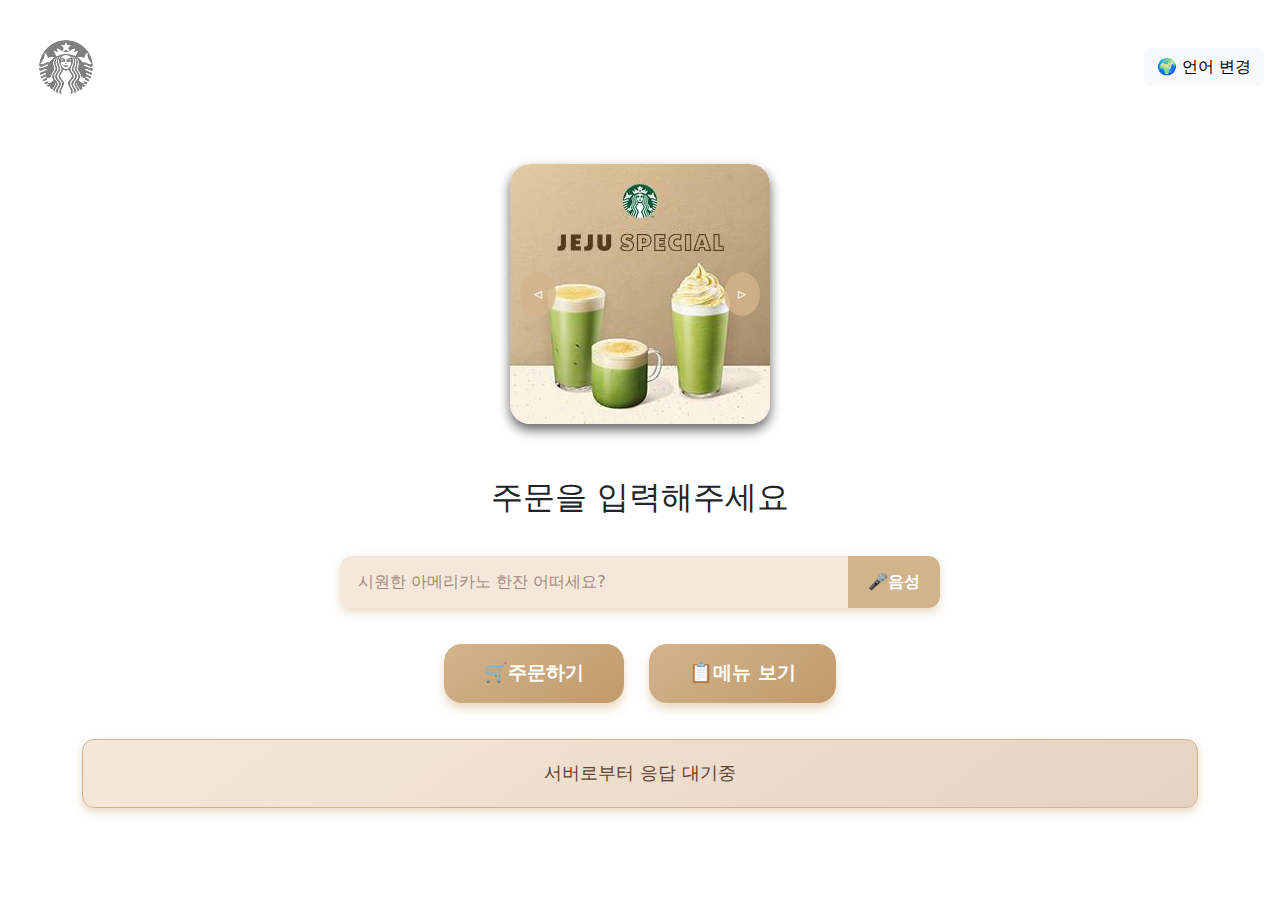
<file: front/Frontpage.html>
<!doctype html>
<html lang="ko">
    <head>
        <meta charset="UTF-8" />
        <meta name="viewport" content="width=device-width, initial-scale=1.0" />
        <title>##카페</title>
        <link href="css/Detail.css" rel="stylesheet" />
        <link href="https://cdn.jsdelivr.net/npm/bootstrap@5.3.0/dist/css/bootstrap.min.css" rel="stylesheet" />
        <script src="https://code.jquery.com/jquery-3.6.0.min.js"></script>
    </head>
    <body>
        <!-- 상단 로고 및 언어 선택 -->
        <div class="top-bar d-flex justify-content-between align-items-center p-3">
            <div class="logo"><img src="img/logo.png" /></div>
            <button class="btn btn-light">🌍 언어 변경</button>
        </div>

        <!-- 캐러셀 광고 슬라이드 -->
        <div class="carousel-wrapper d-flex justify-content-center">
            <div class="carousel-container position-relative">
                <button class="before-btn">◃</button>
                <div class="slide-container">
                    <div class="slide-box"><img src="img/carousel1.jpg" /></div>
                    <div class="slide-box"><img src="img/carousel2.jpg" /></div>
                    <div class="slide-box"><img src="img/carousel3.jpg" /></div>
                    <div class="slide-box"><img src="img/carousel1.jpg" /></div>
                </div>
                <button class="next-btn">▹</button>
            </div>
        </div>

        <!-- 입력창 -->
        <div class="container text-center mt-4">
            <h2 class="mb-3">주문을 입력해주세요</h2>
            <div class="input-group mb-3">
                <input type="text" id="textInput" class="form-control" placeholder="시원한 아메리카노 한잔 어떠세요?" />
                <button class="btn btn-secondary" id="voiceBtn">🎤음성</button>
            </div>
            <button id="sendBtn" class="btn btn-primary btn-lg">🛒주문하기</button>
            <button id="menuBtn" class="btn btn-primary btn-lg">📋메뉴 보기</button>
            <p id="responseText" class="mt-3">서버로부터 응답 대기중</p>
        </div>

        <!-- JavaScript 파일 연결 -->
        <script src="front_script.js"></script>
    </body>
</html>
</file>
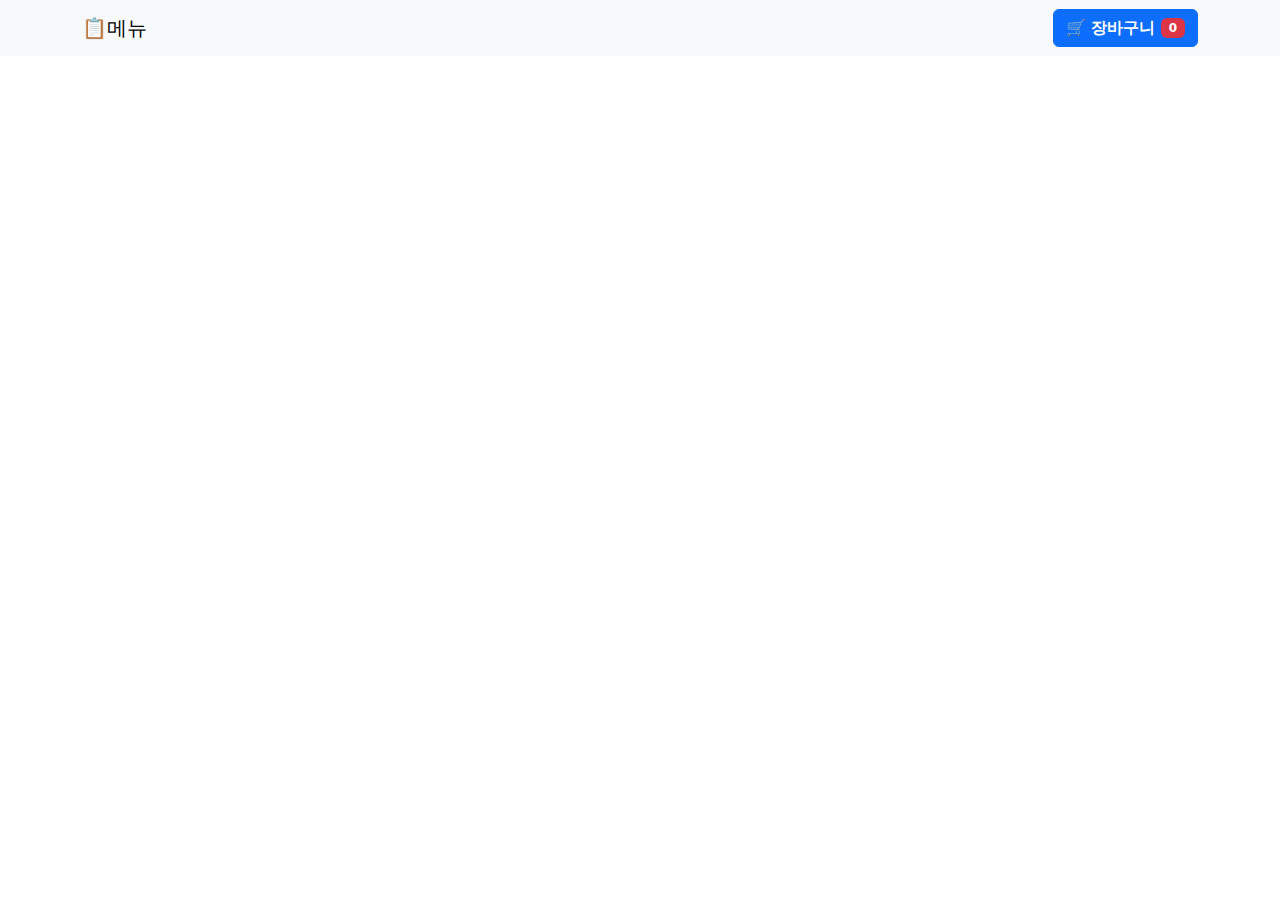
<file: front/Infopage.html>
<!DOCTYPE html>
<html lang="en">
<head>
  <meta charset="UTF-8">
  <meta name="viewport" content="width=device-width, initial-scale=1">
  <title>Menu Board with Cart</title>
  <link href="https://cdn.jsdelivr.net/npm/bootstrap@5.3.2/dist/css/bootstrap.min.css" rel="stylesheet">
  <link rel="stylesheet" href="css/Detail2.css">
</head>
<body>

<!-- 상단바 -->
<nav class="navbar navbar-light bg-light">
  <div class="container">
    <a class="navbar-brand" href="#">📋메뉴</a>
    <button class="btn btn-primary position-relative" id="cart-button">
      🛒 장바구니 <span class="badge bg-danger" id="cart-count">0</span>
    </button>
  </div>
</nav>

<!-- 메뉴 그리드 -->
<div class="container py-5" id="menu-container">
  <div class="row" id="menu-grid"></div>
</div>

<!-- 장바구니 모달 -->
<div class="modal fade" id="cartModal" tabindex="-1" aria-labelledby="cartModalLabel" aria-hidden="true">
  <div class="modal-dialog modal-dialog-scrollable">
    <div class="modal-content">
      <div class="modal-header">
        <h5 class="modal-title" id="cartModalLabel">🛒 장바구니</h5>
        <button type="button" class="btn-close" data-bs-dismiss="modal" aria-label="Close"></button>
      </div>
      <div class="modal-body" id="cart-items"></div>
      <div class="modal-footer">
        <h5 class="me-auto" id="cart-total">총액: \0</h5>
        <button type="button" class="btn btn-secondary" id="clear-cart">전부 비우기</button>
        <button type="button" class="btn btn-success">💳결제하기</button>
      </div>
    </div>
  </div>
</div>

<!-- 토스트 알림 -->
<div class="position-fixed bottom-0 end-0 p-3" style="z-index: 11">
  <div id="toast" class="toast align-items-center text-bg-success border-0" role="alert" aria-live="assertive" aria-atomic="true">
    <div class="d-flex">
      <div class="toast-body">
        🛒 장바구니에 담겼습니다!
      </div>
      <button type="button" class="btn-close btn-close-white me-2 m-auto" data-bs-dismiss="toast" aria-label="Close"></button>
    </div>
  </div>
</div>

<script src="https://cdn.jsdelivr.net/npm/bootstrap@5.3.2/dist/js/bootstrap.bundle.min.js"></script>
<script src="menu_script.js"></script>
</body>
</html>
</file>
<file: front/css/Detail.css>
/* 캐러셀 */
.carousel-container {
    display: flex;
    justify-content: center;
    align-items: center;
    position: relative;
    margin: 30px auto;
    width: 260px; /* 보이는 영역은 1장 크기 고정 */
    height: 260px;
    overflow: hidden;
    border-radius: 20px;
    box-shadow: 0 6px 12px rgba(0,0,0,0.6);
}

.slide-container {
    display: flex;
    width: calc(260px * 3); /* 슬라이드 총 갯수 × 한 장 크기 */
    transform: translateX(0); /* 시작은 0 */
    transition: transform 0.5s ease-in-out;
}

.slide-box {
    width: 260px;
    height: 260px;
    flex-shrink: 0;
    display: flex;
    justify-content: center;
    align-items: center;
    margin: 0;
    padding: 0;
    box-sizing: border-box;
}

.slide-box img {
    width: 100%;
    height: 100%;
    object-fit: cover;
    border-radius: 20px;
}
/* 디자인 변경 */

#responseText {
    padding: 20px;
    border: 1px solid #d2b48c; /* 부드러운 브라운 */
    background: linear-gradient(145deg, #f5e8da, #e6d3c1); /* 크림 톤 그라데이션 */
    border-radius: 12px;
    color: #5c4033; /* 다크 브라운 */
    font-size: 1.1rem;
    text-align: center;
    margin-top: 30px;
    box-shadow: 0 4px 8px rgba(210,180,140,0.5); /* 브라운 섀도우 */
}

body {
    background-color: #f5ab6e; /* 밝은 크림색 */
    font-family: 'Apple SD Gothic Neo', 'Noto Sans KR', sans-serif;
    color: #5c4033; /* 다크 브라운 */
    margin: 0;
    padding: 0;
}

/* 버튼 */
.before-btn,
.next-btn {
    position: absolute;
    top: 50%;
    transform: translateY(-50%);
    background: rgba(210, 180, 140, 0.8); /* 연한 브라운 */
    color: #fff;
    border: none;
    padding: 10px 14px;
    border-radius: 50%;
    cursor: pointer;
    z-index: 10;
    transition: background 0.3s, transform 0.2s;
}
.before-btn:hover,
.next-btn:hover {
    background: rgba(160, 120, 90, 0.9); /* 더 진한 브라운 */
    transform: translateY(-50%) scale(1.1);
}
.before-btn {
    left: 10px;
}
.next-btn {
    right: 10px;
}

/* 입력창 */
.input-group {
    display: flex;
    max-width: 600px;
    margin: 40px auto 20px auto;
    box-shadow: 0 4px 10px rgba(210,180,140,0.5);
    border-radius: 12px;
    overflow: hidden;
}
.input-group input {
    flex: 1;
    background-color: #f5e8da; /* 크림톤 */
    color: #5c4033;
    border: none;
    padding: 14px 18px;
    font-size: 1rem;
}
.input-group input::placeholder {
    color: #a1887f; /* 부드러운 갈색 */
}
.input-group .btn {
    background-color: #d2b48c; /* 부드러운 브라운 */
    color: #fff;
    border: none;
    padding: 14px 20px;
    font-weight: bold;
    cursor: pointer;
    transition: background-color 0.3s;
}
.input-group .btn:hover {
    background-color: #c19a6b; /* 살짝 더 진한 브라운 */
}

/* 주문 / 메뉴 버튼 */
#sendBtn, #menuBtn {
    background: linear-gradient(145deg, #d2b48c, #c19a6b); /* 부드러운 브라운 그라데이션 */
    color: #fff;
    border: none;
    padding: 15px 40px;
    margin: 20px 10px;
    font-size: 1.2rem;
    font-weight: bold;
    border-radius: 18px;
    box-shadow: 0 6px 10px rgba(210,180,140,0.5);
    transition: all 0.3s ease;
}
#sendBtn:hover, #menuBtn:hover {
    background: linear-gradient(145deg, #c19a6b, #a67b5b); /* 눌렀을 때 진한 브라운 */
    transform: translateY(-3px);
}
</file>
<file: front/css/Detail2.css>
/* 메뉴 카드 효과 */
.menu-card {
  transition: transform 0.3s;
}

.menu-card:hover {
  transform: scale(1.05);
}

/* 상단 장바구니 버튼 */
#cart-button {
  font-weight: bold;
}

/* 토스트 알림 */
.toast {
  min-width: 200px;
}

/* 상세 이미지 스타일 */
#detail-image {
  width: 80%;
  max-height: 200px;
  object-fit: contain;
  display: block;
  margin: 0 auto 1rem auto;
  border-radius: 0.5rem;
}

/* 온도 선택 버튼 그룹 */
#hot-ice-options {
  margin-top: 0.5rem;
}

/* 수량 선택 */
#qty-input {
  width: 50px;
  text-align: center;
}

.input-group {
  width: 120px;
}

/* 가격 텍스트 */
#detail-price {
  font-weight: bold;
  color: #0d6efd; /* Bootstrap primary color */
  margin-top: 1rem;
}

/* 전체적으로 폼 라벨 강조 */
.form-label {
  font-weight: bold;
}

/* 모달 담기 버튼 전체 너비 */
#add-to-cart-detail {
  width: 100%;
}
</file>
